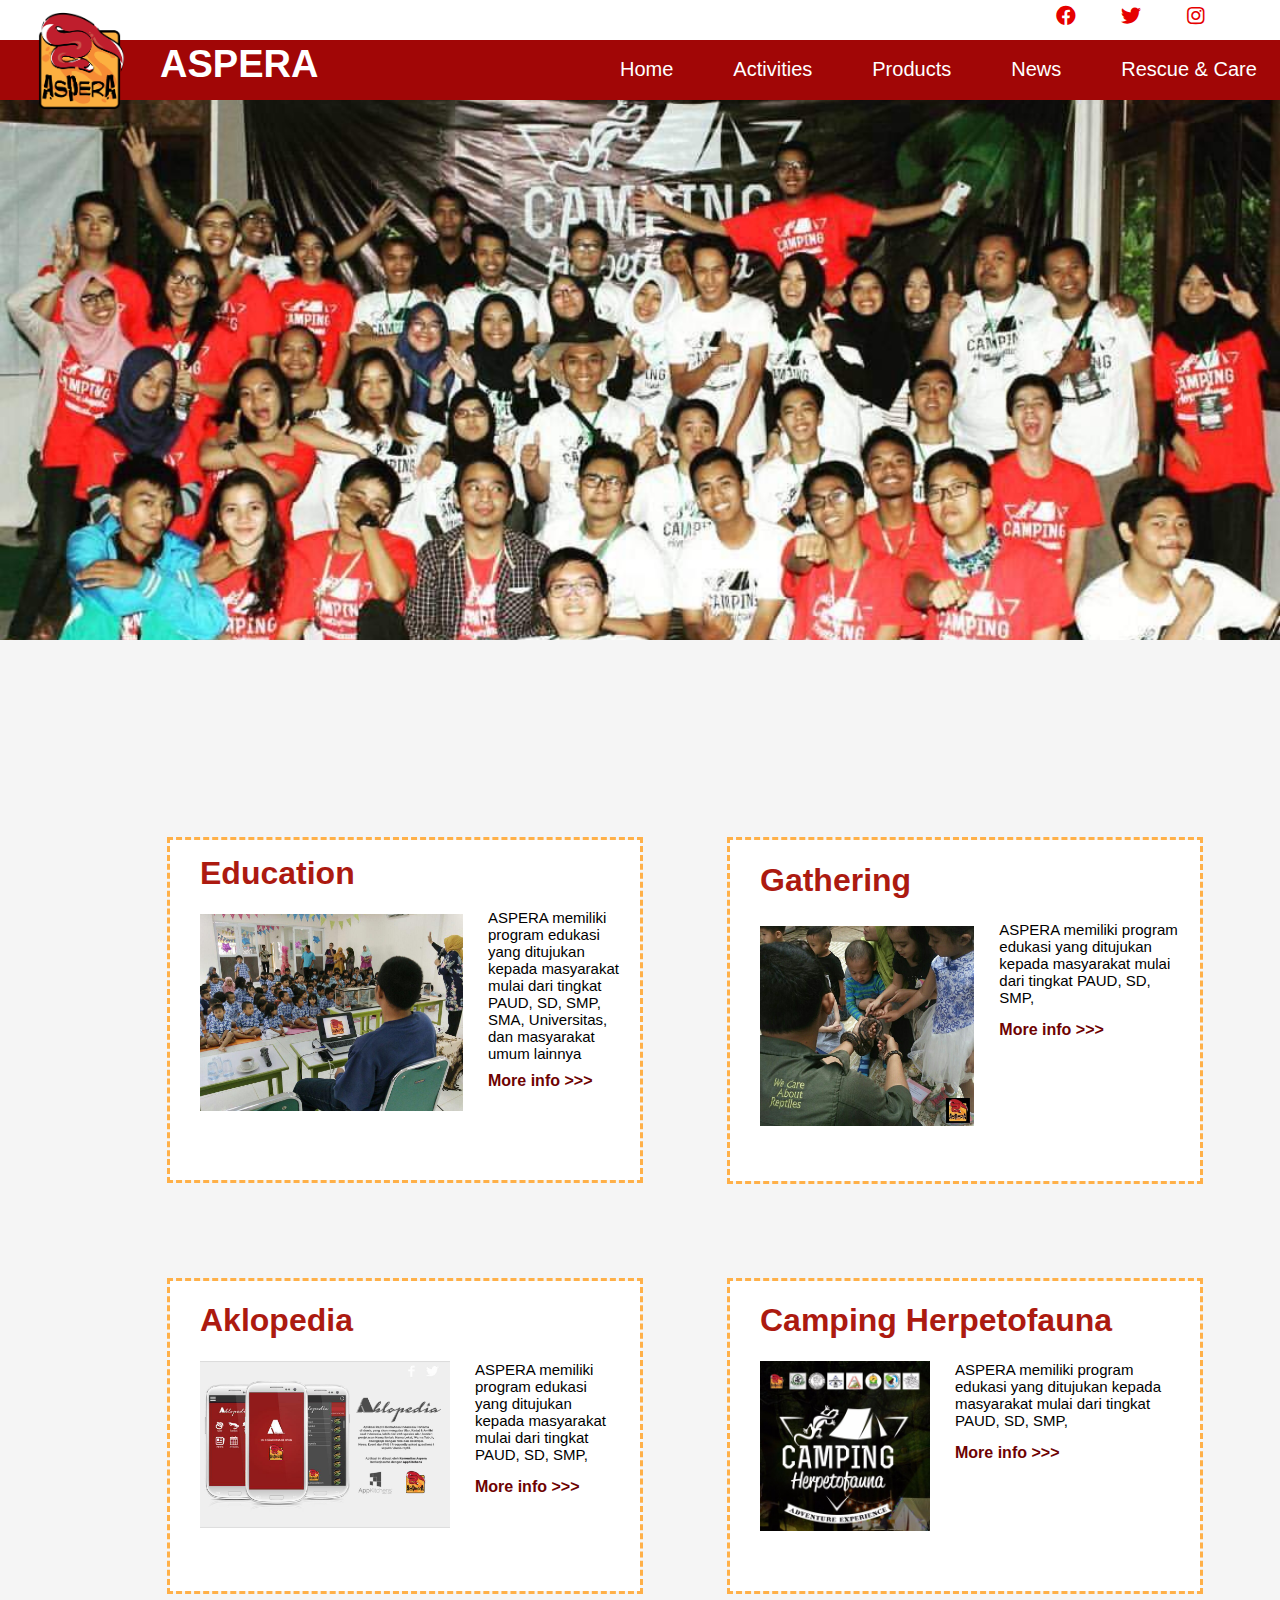
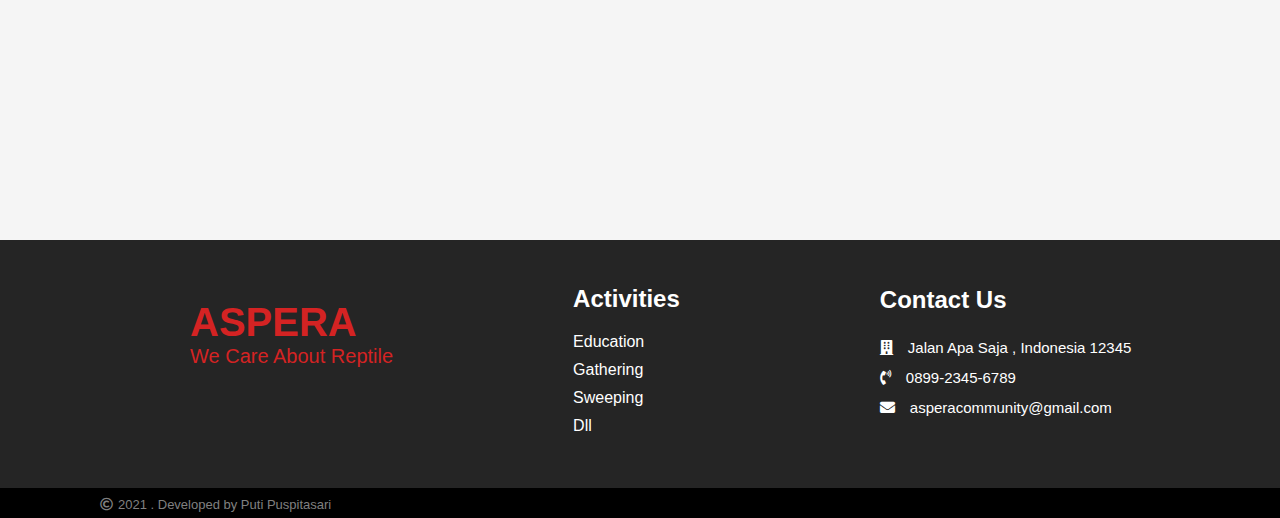
<file: aspera/index.html>
<!DOCTYPE html>
<html lang="en">
<head>
    <meta charset="UTF-8">
    <meta http-equiv="X-UA-Compatible" content="IE=edge">
    <meta name="viewport" content="width=device-width, initial-scale=1.0">
    <title>ASPERA</title>
    <link rel="stylesheet" href="stylesheet.css">
    <link rel="stylesheet" href="https://cdnjs.cloudflare.com/ajax/libs/font-awesome/5.15.2/css/all.min.css">
</head>
<body>
    <!--<div class="img-bg">
        <img src="ASPERA.png">
    </div>-->
    <div class="img-logo">
        <img src="ASPERA.png">
    </div>
    <div class="socialmedia">
        <div class="socialcontainer">
            <a class="social-media-icon facebook" href="https://id-id.facebook.com/AsperaCommunity/">
            <span class="fab fa-facebook"></span>
            </a>
            <a class="social-media-icon twitter" href="https://twitter.com/asperacommunity?lang=id">
            <span class="fab fa-twitter"></span>
            </a>
            <a class="social-media-icon instagram" href="https://www.instagram.com/aspera_community/">
            <span class="fab fa-instagram"></span>
            </a>
        </div>
    </div>
    <div class="nama">
        <h1>ASPERA</h1>
    </div>
    <div class="menu">
        <div class="menu-container">
            <div class="menu-items">
                <div class="beranda">
                    <a href="#">Home</a>
                </div>
                <div class="kegiatan">
                    <a class="drop-kegiatan" href="#">Activities</a>
                    <div class="dropdown-kegiatan">
                        <a href="#">Education</a>
                        <a href="#">Gathering</a>
                        <a href="#">Sweeping</a>
                        <a href="#">Dll</a>
                    </div>
                </div>
                <div class="produk">
                    <a class="drop-produk" href="#">Products</a>
                    <div class="dropdown-produk">
                        <a href="#">Aklopedia</a>
                    </div>
                </div>
                <div class="artikel">
                    <a href="#">News</a>
                </div>
                <div class="rcdivision">
                    <a href="/rc division/index.html">Rescue & Care</a>
                </div>
            </div>
        </div>
    </div>
    <div class="poster">
        <div class="poster-container">
        </div>
    </div>
    <div class="daftar-kegiatan">
        <div class="daftar-kegiatan-container">
            <div class="edukasi">
                <div class="edukasi-container">
                    <h1>Education</h1>
                    <img src="edukasi.jpg">
                    <p>ASPERA memiliki program edukasi yang ditujukan kepada masyarakat mulai dari tingkat PAUD, SD, SMP, SMA, Universitas, dan masyarakat umum lainnya</p>
                    <a href="#" class="moreinfo">More info >>></a>
                    </div>
                </div>
            </div>
            <div class="gathering">
                <div class="gathering-container">
                    <h1>Gathering</h1>
                    <img src="gathering.jpg">
                    <p>ASPERA memiliki program edukasi yang ditujukan kepada masyarakat mulai dari tingkat PAUD, SD, SMP, </p>
                    <a href="#" class="moreinfo">More info >>></a>
                </div>
            </div>
            <div class="aklopedia">
                <div class="aklopedia-container">
                    <h1>Aklopedia</h1>
                    <img src="aklopedia.jpg">
                    <p>ASPERA memiliki program edukasi yang ditujukan kepada masyarakat mulai dari tingkat PAUD, SD, SMP,</p>
                    <a href="#" class="moreinfo">More info >>></a>
                </div>
            </div>
            <div class="campherp">
                <div class="campherp-container">
                    <h1>Camping Herpetofauna</h1>
                    <img src="campherp1.jpg">
                    <p>ASPERA memiliki program edukasi yang ditujukan kepada masyarakat mulai dari tingkat PAUD, SD, SMP, </p>
                    <a href="#" class="moreinfo">More info >>></a>
                </div>
            </div>
        </div>
    </div>
    <div class="menu-bawah">
        <div class="aspera-bawah">
            <h1>ASPERA</h1>
            <p>We Care About Reptile</p>
        </div>
        <div class="kegiatan-bawah">
            <div class="kegiatan-bawah-container">
              <h2>Activities</h2>
              <a href="#" class="selected">Education</a>
              <a href="#" class="selected">Gathering</a>
              <a href="#" class="selected">Sweeping</a>
              <a href="#" class="selected">Dll</a>
            </div>
        </div>
        <div class="kontak-bawah">
            <h2>Contact Us</h2>
            <div class="alamat">
              <p><span class="fas fa-building"></span>Jalan Apa Saja , Indonesia 12345</p>
            </div>
            <div class="telpon">
              <p><span class="fas fa-phone-volume"></span>0899-2345-6789</p>
            </div>
            <div class="email">
              <p><span class="fas fa-envelope"></span>asperacommunity@gmail.com</p>
            </div>
        </div>
    </div>
    <div class="bottom">
        <div class="bottom-container">
            <div class="contain">
                <p><span class="far fa-copyright"></span>2021 . Developed by Puti Puspitasari</p>
            </div>
        </div>
    </div>  
</body>
</html>
</file>
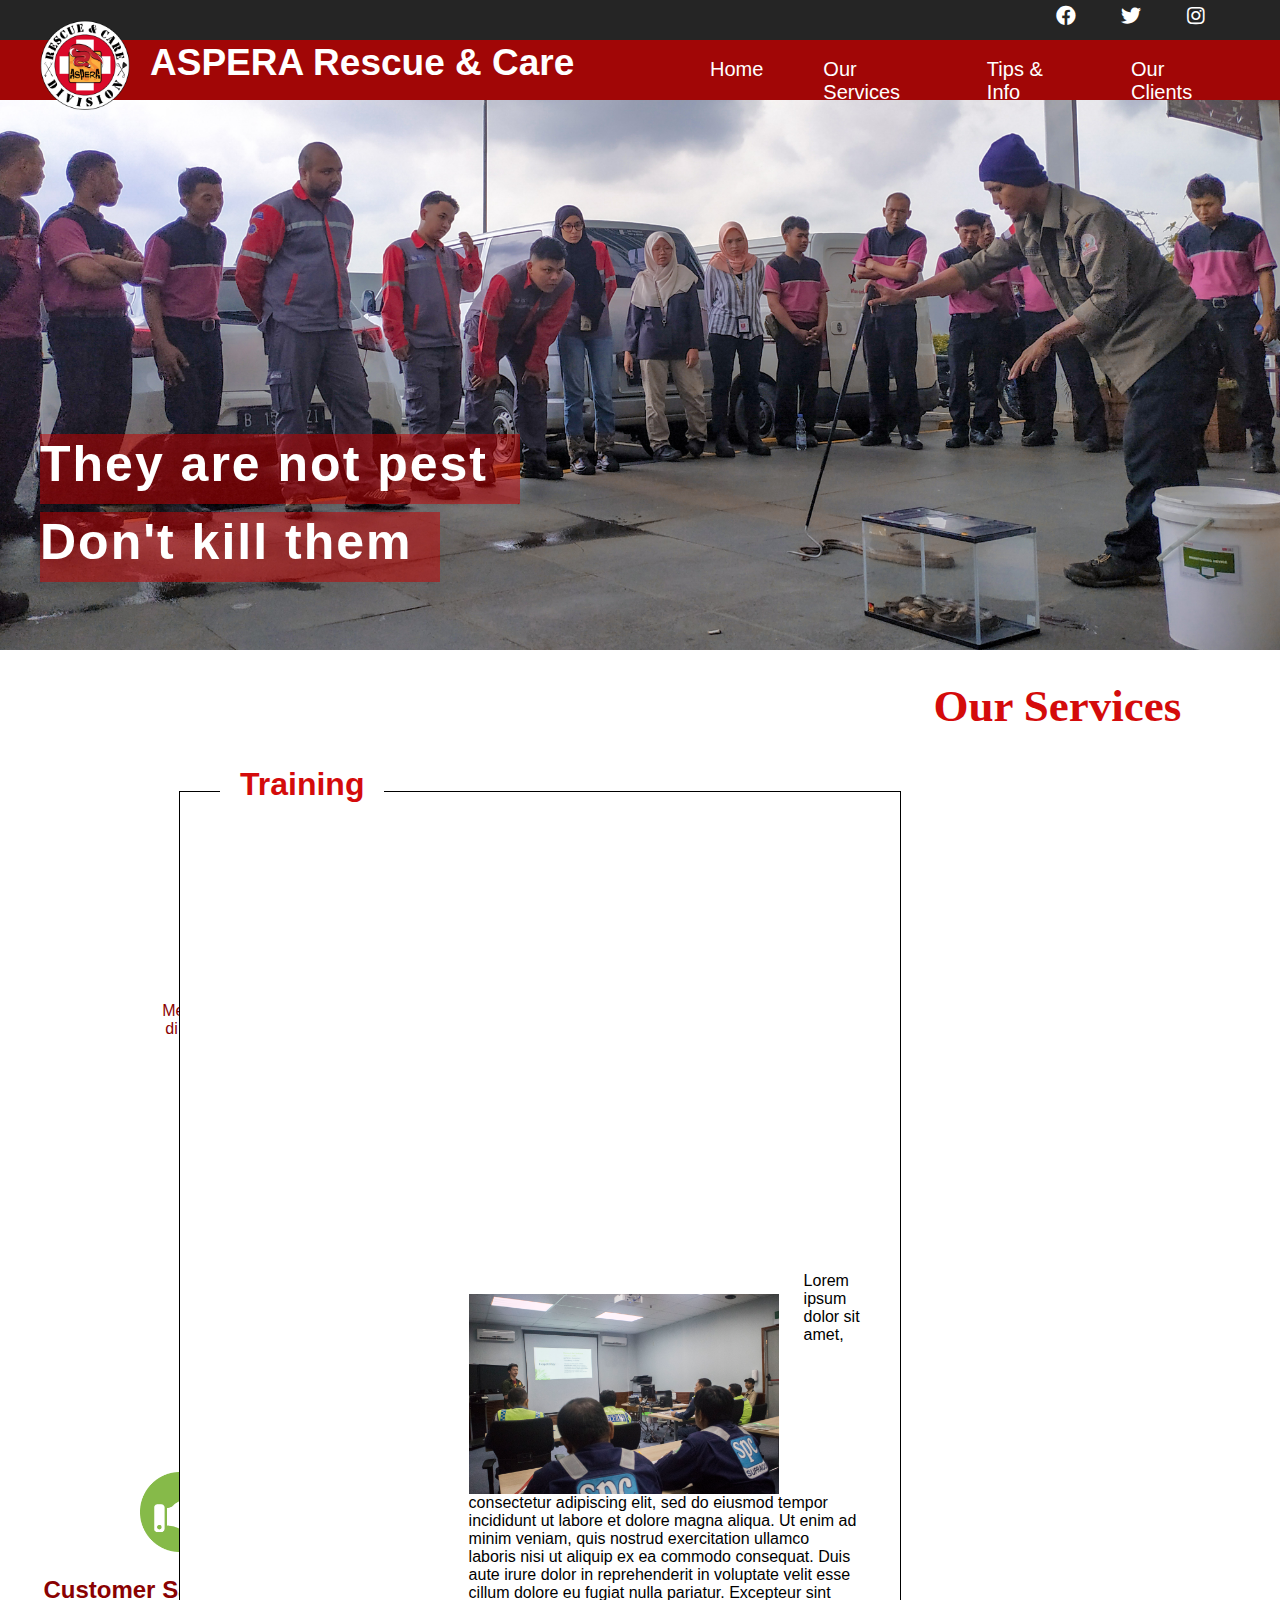
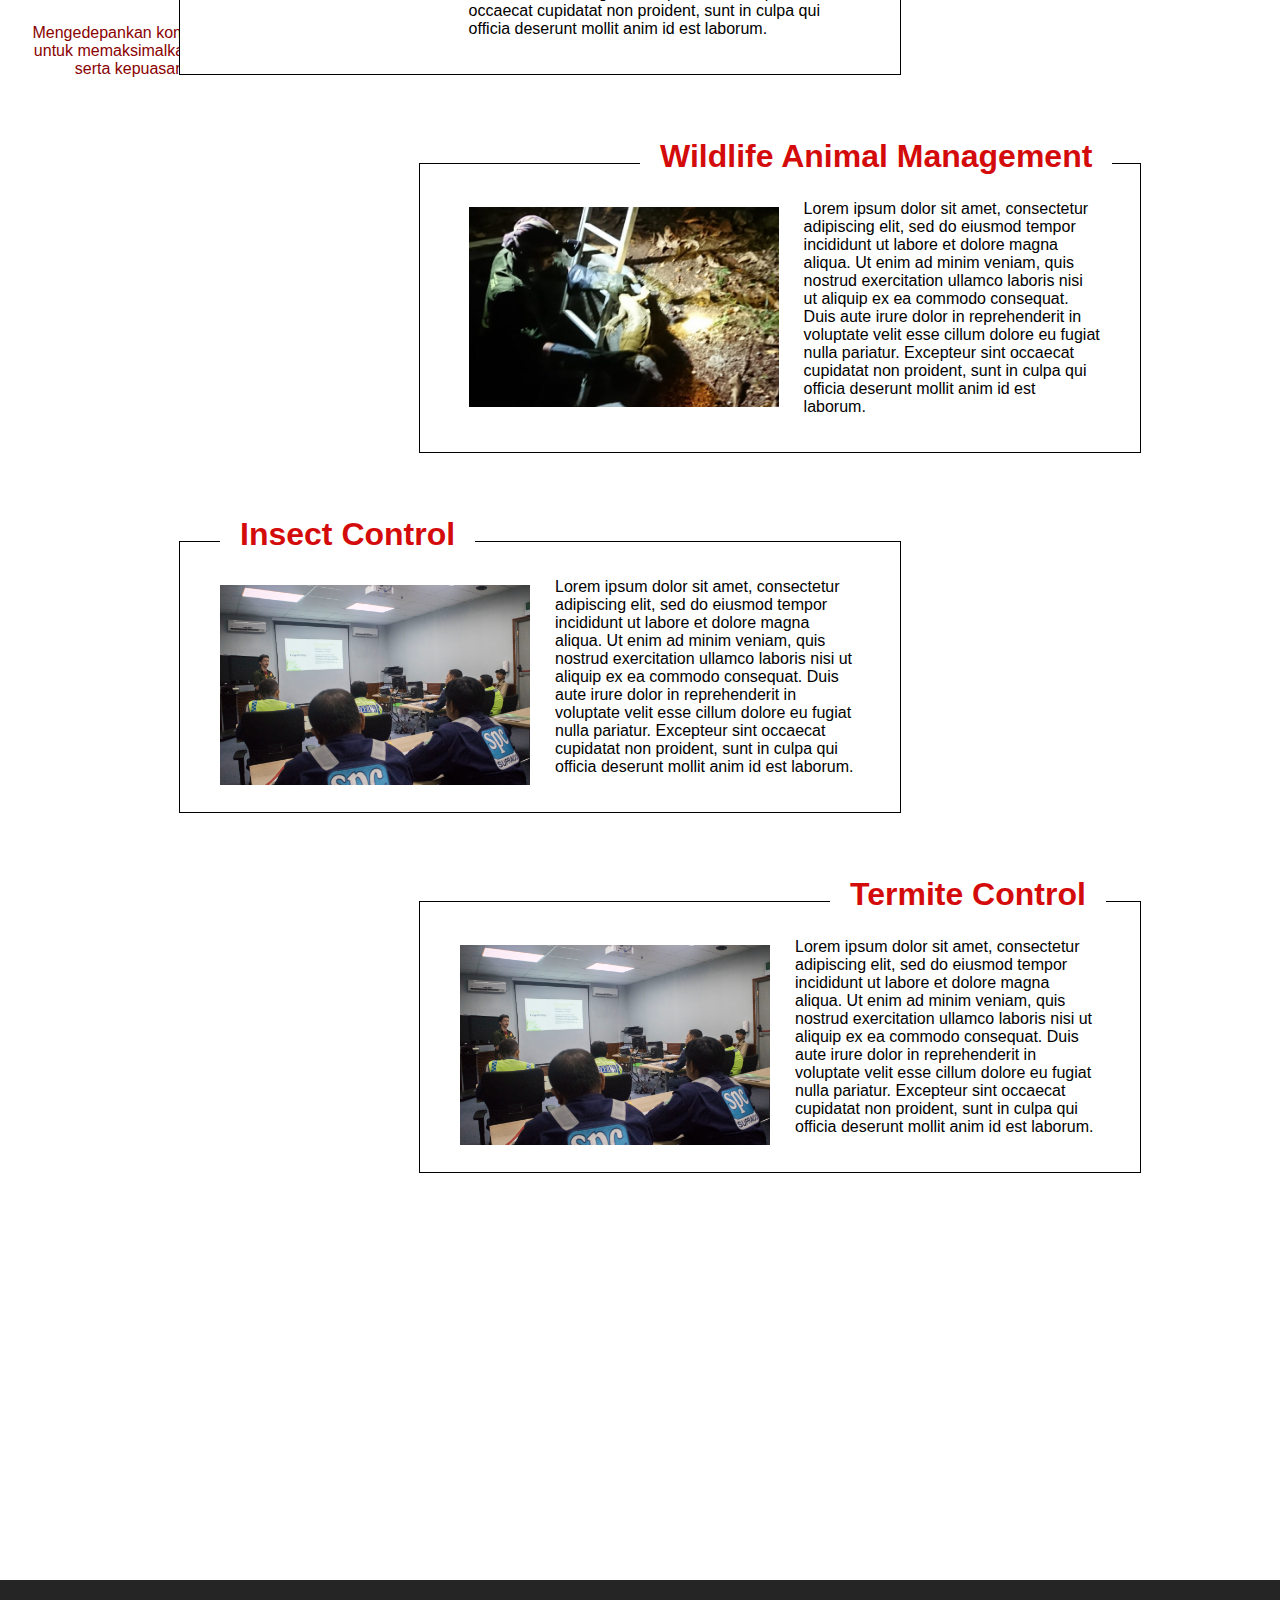
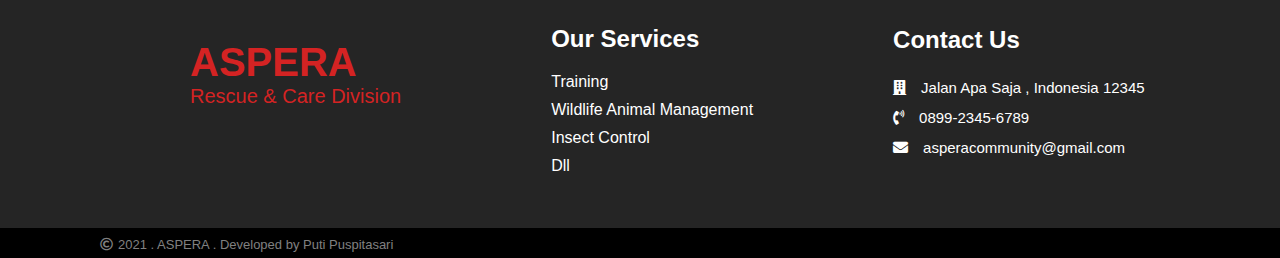
<file: rc division/index.html>
<!DOCTYPE html>
<html lang="en">
<head>
    <meta charset="UTF-8">
    <meta http-equiv="X-UA-Compatible" content="IE=edge">
    <meta name="viewport" content="width=device-width, initial-scale=1.0">
    <title>ASPERA RC Divison</title>
    <link rel="stylesheet" href="stylesheet.css">
    <link rel="stylesheet" href="https://cdnjs.cloudflare.com/ajax/libs/font-awesome/5.15.2/css/all.min.css">
</head>
<body>
    <div class="navbar">
        <div class="sosmed">
            <a class="social-media-icon facebook" href="https://id-id.facebook.com/AsperaCommunity/">
                <span class="fab fa-facebook"></span>
            </a>
            <a class="social-media-icon twitter" href="https://twitter.com/asperacommunity?lang=id">
                <span class="fab fa-twitter"></span>
            </a>
            <a class="social-media-icon instagram" href="https://www.instagram.com/aspera_community/">
                <span class="fab fa-instagram"></span>
            </a>
        </div>
    </div>
    <div class="img-logo">
        <img src="assets/RC Division 1.png">
    </div>
    <div class="nama">
        <h1>ASPERA Rescue & Care</h1>
    </div>
    <div class="menu">
        <div class="menu-container">
            <div class="menu-items">
                <div class="beranda">
                    <a href="#">Home</a>
                </div>
                <div class="services">
                    <a class="drop-services" href="#">Our Services</a>
                    <div class="dropdown-services">
                        <a href="#">Training</a>
                        <a href="#">Wildlife Animal Management</a>
                        <a href="#">Insect Control</a>
                        <a href="#">Dll</a>
                    </div>
                </div>
                <div class="tips">
                    <a class="drop-tips" href="#">Tips & Info</a>
                    <div class="dropdown-tips">
                        <a href="#">How to ...</a>
                    </div>
                </div>
                <div class="artikel">
                    <a href="#">Our Clients</a>
                </div>
            </div>
        </div>
    </div>
    <div class="poster">
        <h1>They are not pest</h1>
        <h2>Don't kill them</h2>
    </div>
    <div class="professional">
        <img class="tengah" src="assets/SDM.jpg">
        <h2>Professional Team</h2>
        <p>Memiliki team yang profesional dan ahli di bidangnya dalam menangani hewan liar.</p>
    </div>
    <div class="sop">
        <img class="tengah" src="assets/SOP.png">
        <h2>Standar Operasional</h2>
        <p>Menjalankan pekerjaan dengan Standar Operasional yang ketat agar terjamin keamanan bagi semua pihak.</p>
    </div>
    <div class="customer">
        <img class="tengah" src="assets/Satisfaction.jpg">
        <h2>Customer Satisfaction</h2>
        <p>Mengedepankan komunikasi yang baik untuk memaksimalkan efektivitas kerja serta kepuasan konsumen.</p>
     </div>
     <div class="our-services">
         <h1 class="services-h1">Our Services</h1>
         <div class="training">
            <h1>Training</h1>
            <div class="training-foto"></div>
            <p>Lorem ipsum dolor sit amet, consectetur adipiscing elit, sed do eiusmod tempor incididunt ut labore et dolore magna aliqua. Ut enim ad minim veniam, quis nostrud exercitation ullamco laboris nisi ut aliquip ex ea commodo consequat. Duis aute irure dolor in reprehenderit in voluptate velit esse cillum dolore eu fugiat nulla pariatur. Excepteur sint occaecat cupidatat non proident, sunt in culpa qui officia deserunt mollit anim id est laborum.</p>
         </div>
         <div class="management">
             <h1>Wildlife Animal Management</h1>
             <div class="management-foto"></div>
             <p>Lorem ipsum dolor sit amet, consectetur adipiscing elit, sed do eiusmod tempor incididunt ut labore et dolore magna aliqua. Ut enim ad minim veniam, quis nostrud exercitation ullamco laboris nisi ut aliquip ex ea commodo consequat. Duis aute irure dolor in reprehenderit in voluptate velit esse cillum dolore eu fugiat nulla pariatur. Excepteur sint occaecat cupidatat non proident, sunt in culpa qui officia deserunt mollit anim id est laborum.</p>
         </div>
         <div class="insect">
            <h1>Insect Control</h1>
            <div class="insect-foto"></div>
            <p>Lorem ipsum dolor sit amet, consectetur adipiscing elit, sed do eiusmod tempor incididunt ut labore et dolore magna aliqua. Ut enim ad minim veniam, quis nostrud exercitation ullamco laboris nisi ut aliquip ex ea commodo consequat. Duis aute irure dolor in reprehenderit in voluptate velit esse cillum dolore eu fugiat nulla pariatur. Excepteur sint occaecat cupidatat non proident, sunt in culpa qui officia deserunt mollit anim id est laborum.</p>          
         </div>
         <div class="termite">
            <h1>Termite Control</h1>
            <div class="termite-foto"></div>
            <p>Lorem ipsum dolor sit amet, consectetur adipiscing elit, sed do eiusmod tempor incididunt ut labore et dolore magna aliqua. Ut enim ad minim veniam, quis nostrud exercitation ullamco laboris nisi ut aliquip ex ea commodo consequat. Duis aute irure dolor in reprehenderit in voluptate velit esse cillum dolore eu fugiat nulla pariatur. Excepteur sint occaecat cupidatat non proident, sunt in culpa qui officia deserunt mollit anim id est laborum.</p>          
         </div>
     </div>
     <div class="menu-bawah">
        <div class="aspera-bawah">
            <h1>ASPERA</h1>
            <p>Rescue & Care Division</p>
        </div>
        <div class="kegiatan-bawah">
            <div class="kegiatan-bawah-container">
              <h2>Our Services</h2>
              <a href="#" class="selected">Training</a>
              <a href="#" class="selected">Wildlife Animal Management</a>
              <a href="#" class="selected">Insect Control</a>
              <a href="#" class="selected">Dll</a>
            </div>
        </div>
        <div class="kontak-bawah">
            <h2>Contact Us</h2>
            <div class="alamat">
              <p><span class="fas fa-building"></span>Jalan Apa Saja , Indonesia 12345</p>
            </div>
            <div class="telpon">
              <p><span class="fas fa-phone-volume"></span>0899-2345-6789</p>
            </div>
            <div class="email">
              <p><span class="fas fa-envelope"></span>asperacommunity@gmail.com</p>
            </div>
        </div>
    </div>
    <div class="bottom">
        <div class="bottom-container">
            <div class="contain">
                <p><span class="far fa-copyright"></span>2021 . ASPERA . Developed by Puti Puspitasari</p>
            </div>
        </div>
    </div>  
</body>
</html>
</file>
<file: aspera/stylesheet.css>
body {
    margin: 0;
    background-color: whitesmoke;
}
a {
    text-decoration: none;
}
* {
    font-family: 'Segoe UI', Tahoma, Geneva, Verdana, sans-serif;
}
/*.img-bg img {
    position: fixed;
    height: 100%;
    left: 27.5%;
    opacity: 7%;
}*/
.img-logo img {
    position: absolute;
    z-index: 6;
    height: 109px;
    left: 25px;
    top: 5.5px;
}
.nama {
    position: absolute;
    color: white;
    font-size: 19px;
    left: 160px;
    top: 18px;
    z-index: 6;
}
.socialmedia {
    background-color: white;
    height: 35px;
    text-align: right;
    padding-top: 5px;
    padding-right: 10px;
}
.facebook {
    padding-right: 40px;
    color: rgb(230, 0, 0);
    font-size: 20px;
}
.facebook:hover {
    color: rgb(100, 2, 2);
}
.twitter {
    padding-right: 40px;
    color: rgb(230, 0, 0);
    font-size: 20px;
}
.twitter:hover {
    color: rgb(100, 2, 2);
}
.instagram {
    padding-right: 65px;
    color: rgb(230, 0, 0);
    font-size: 20px;
}
.instagram:hover {
    color: rgb(100, 2, 2);
}
.menu {
    height: 60px; 
    width: 100%;
    background-color: rgb(161, 6, 6);
    position: absolute;
    z-index: 5;
}
.menu-items {
    display: flex;
    padding-top: 18px;
    padding-left: 620px;
}
.beranda a {
    color: rgb(255, 255, 255);
    padding-right: 60px;
    font-size: 20px;
    font-family:'Lucida Sans', 'Lucida Sans Regular', 'Lucida Grande', 'Lucida Sans Unicode', Geneva, Verdana, sans-serif;
}
.beranda a:hover {
    color: rgb(253, 252, 179);
}
.kegiatan a {
    color: rgb(255, 255, 255);
    font-size: 20px;
    font-family:'Lucida Sans', 'Lucida Sans Regular', 'Lucida Grande', 'Lucida Sans Unicode', Geneva, Verdana, sans-serif;
}
.kegiatan a:hover {
    color: rgb(253, 252, 179);
}   
.drop-kegiatan {
    color: white;
    border: none;
    cursor: pointer;
    padding-right: 60px;
}
.kegiatan {
    position: relative;
    display: inline-block;
    z-index: 5;
}
.dropdown-kegiatan {
    display: none;
    background-color: rgb(161, 6 , 6);
    width: 140px;
    margin-top: 15px;
    padding-bottom: 10px;
}
.dropdown-kegiatan a {
    color: rgb(255, 255, 255);
    text-decoration: none;
    display: block;
    font-size: 15px;
    padding-top: 10px;
    padding-left: 10px;
}
.kegiatan:hover .dropdown-kegiatan {
    display: block;
}
.produk a {
    color: rgb(255, 255, 255);
    font-size: 20px;
    font-family:'Lucida Sans', 'Lucida Sans Regular', 'Lucida Grande', 'Lucida Sans Unicode', Geneva, Verdana, sans-serif;
}
.produk a:hover {
    color: rgb(253, 252, 179);
}   
.drop-produk {
    color: white;
    border: none;
    cursor: pointer;
    padding-right: 60px;
}
.produk {
    position: relative;
    display: inline-block;
    z-index: 5;
}
.dropdown-produk {
    display: none;
    background-color: rgb(161, 6, 6);
    width: 140px;
    margin-top: 15px;
    padding-bottom: 10px;
}
.dropdown-produk a {
    color: rgb(255, 255, 255);
    text-decoration: none;
    display: block;
    font-size: 15px;
    padding-top: 10px;
    padding-left: 10px;
}
.produk:hover .dropdown-produk {
    display: block;
}
.artikel a {
    color: rgb(255, 255, 255);
    padding-right: 60px;
    font-size: 20px;
    font-family:'Lucida Sans', 'Lucida Sans Regular', 'Lucida Grande', 'Lucida Sans Unicode', Geneva, Verdana, sans-serif;
}
.artikel a:hover {
    color: rgb(253, 252, 179);
}
.rcdivision a {
    color: rgb(255, 255, 255);
    padding-right: 0px;
    font-size: 20px;
    font-family:'Lucida Sans', 'Lucida Sans Regular', 'Lucida Grande', 'Lucida Sans Unicode', Geneva, Verdana, sans-serif;
}
.rcdivision a:hover {
    color: rgb(253, 252, 179);
}
.poster-container {
    height: 550px;
    background-image: url(campherp.jpg);
    background-position: center 821px;
    background-size: cover;
    position: relative;
    top: 50px;
}
.daftar-kegiatan {
    margin-top: 250px;
    height: 1000px;
    background-color: whitesmoke;
}
.edukasi-container {
    width: 420px;
    height: 320px;
    margin-left: 170px;
    padding-left: 30px;
    padding-right: 20px;
    padding-bottom: 20px;
    outline-style: dashed;
    outline-color: rgb(255, 176, 72);
    background-color: rgb(255, 255, 255);
    float: left;
}
.edukasi-container h1 {
    text-align: left;
    color: rgb(172, 26, 16);
    margin: 0px;
    padding-top: 15px;
}
.edukasi-container img {
    width: 263px;
    float: left;
    padding-right: 25px;
    padding-top: 22px;
}
.edukasi-container p {
    margin: 0px;
    padding-top: 17px;
    padding-bottom: 10px;
    font-size: 15px;
}
.moreinfo {
    color: rgb(110, 2, 2);
    font-weight: bold;
}
.moreinfo:hover {
    opacity: 70%;
}
.gathering-container {
    width: 420px;
    height: 310px;
    margin-left: 90px;
    padding-left: 30px;
    padding-top: 1px;
    padding-right: 20px;
    padding-bottom: 30px;
    outline-style:dashed;
    outline-color: rgb(255, 176, 72);
    background-color: rgb(255, 255, 255);
    float: left;
}
.gathering-container h1 {
    text-align: left;
    color: rgb(172, 26, 16);
}
.gathering-container img {
    padding-top: 5px;
    height: 200px;
    float: left; 
    padding-right: 25px;
}
.gathering-container p {
    font-size: 15px;
}
.aklopedia-container {
    width: 420px;
    height: 280px;
    margin-top: 100px;
    margin-left: 170px;
    padding-left: 30px;
    padding-right: 20px;
    padding-bottom: 30px;
    outline-style: dashed;
    outline-color: rgb(255, 176, 72);
    background-color: rgb(255, 255, 255);
    float: left;
}
.aklopedia-container h1 {
    text-align: left;
    color: rgb(172, 26, 16);
}
.aklopedia-container img {
    width: 250px;
    float: left;
    padding-right: 25px;
}
.aklopedia-container p {
    font-size: 15px;
}
.campherp-container {
    width: 420px;
    height: 280px;
    margin-top: 100px;
    margin-left: 90px;
    padding-left: 30px;
    padding-right: 20px;
    padding-bottom: 30px;
    outline-style:dashed;
    outline-color: rgb(255, 176, 72);
    background-color: rgb(255, 255, 255);
    float: left;
}
.campherp-container h1 {
    text-align: left;
    color: rgb(172, 26, 16);
}
.campherp-container img {
    height: 170px;
    float: left; 
    padding-right: 25px;
}
.campherp-container p {
    font-size: 15px;
}
.menu-bawah {
    background-color: rgb(37, 37, 37);
    padding-left: 100px;
    display: flex;
    color: white;
    height: 250px;
}
.aspera-bawah {
    padding-left: 90px;
}
.aspera-bawah h1 {
    margin-top: 60px;
    margin-bottom: 0px;
    color: rgb(212, 35, 35);
    font-size: 40px;
}
.aspera-bawah p {
    margin-top: 0px;
    font-weight: 500;
    font-size: 20px;
    color: rgb(212, 35, 35);
}
.kegiatan-bawah {
    padding-left: 180px;
    padding-top: 25px;
}
.selected {
    display: list-item;
    list-style: none;
    color: white;
    padding-bottom: 10px;
}
.selected:hover {
    color: rgb(194, 12, 12);
}
.kontak-bawah {
    padding-left: 200px;
    padding-top: 40px;
    line-height: 0;
}
.kontak-bawah h2 {
    padding-bottom: 20px;
}
.kontak-bawah p {
    font-size: 15px;
}
.fas {
    padding-right: 15px;
}
.bottom-container {
    background-color: rgb(0, 0, 0);
    height: 30px;
    margin-top: -15px;
}
.contain p{
    font-size: 13px;
    padding-left: 100px;
    padding-top: 8.5px;
    color:grey;
    font-family: sans-serif;
}
.far {
    padding-right: 5px;
}
</file>
<file: rc division/stylesheet.css>
body {
    margin: 0;
    background-color: rgb(255, 255, 255);
}
a {
    text-decoration: none;
}
* {
    font-family: 'Segoe UI', Tahoma, Geneva, Verdana, sans-serif;
}
.sosmed {
    background-color: rgb(37, 37, 37);
    height: 35px;
    text-align: right;
    padding-top: 5px;
    padding-right: 10px;
}
.facebook {
    padding-right: 40px;
    color: rgb(255, 255, 255);
    font-size: 20px;
}
.facebook:hover {
    color: rgb(255, 0, 0);
}
.twitter {
    padding-right: 40px;
    color: rgb(255, 255, 255);
    font-size: 20px;
}
.twitter:hover {
    color: rgb(255, 0, 0);
}
.instagram {
    padding-right: 65px;
    color: rgb(255, 255, 255);
    font-size: 20px;
}
.instagram:hover {
    color: rgb(255, 0, 0);
}
.img-logo img {
    position: absolute;
    z-index: 6;
    height: 90px;
    left: 40px;
    top: 20px;
}
.nama {
    position: absolute;
    color: white;
    font-size: 18.5px;
    left: 150px;
    top: 17px;
    z-index: 6;
}
.menu {
    height: 60px; 
    width: 100%;
    background-color: rgb(161, 6, 6);
    position: absolute;
    z-index: 5;
}
.menu-items {
    display: flex;
    padding-top: 18px;
    padding-left: 710px;
}
.beranda a {
    color: rgb(255, 255, 255);
    padding-right: 60px;
    font-size: 20px;
    font-family:'Lucida Sans', 'Lucida Sans Regular', 'Lucida Grande', 'Lucida Sans Unicode', Geneva, Verdana, sans-serif;
}
.beranda a:hover {
    color: rgb(253, 252, 179);
}
.services a {
    color: rgb(255, 255, 255);
    font-size: 20px;
    font-family:'Lucida Sans', 'Lucida Sans Regular', 'Lucida Grande', 'Lucida Sans Unicode', Geneva, Verdana, sans-serif;
}
.services a:hover {
    color: rgb(253, 252, 179);
}   
.drop-services {
    color: white;
    border: none;
    cursor: pointer;
    padding-right: 60px;
}
.services {
    position: relative;
    display: inline-block;
    z-index: 5;
}
.dropdown-services {
    display: none;
    background-color: rgb(161, 6 , 6);
    width: 180px;
    margin-top: 15px;
    padding-bottom: 10px;
}
.dropdown-services a {
    color: rgb(255, 255, 255);
    text-decoration: none;
    display: block;
    font-size: 15px;
    padding-top: 10px;
    padding-left: 10px;
}
.services:hover .dropdown-services {
    display: block;
}
.tips a {
    color: rgb(255, 255, 255);
    font-size: 20px;
    font-family:'Lucida Sans', 'Lucida Sans Regular', 'Lucida Grande', 'Lucida Sans Unicode', Geneva, Verdana, sans-serif;
}
.tips a:hover {
    color: rgb(253, 252, 179);
}   
.drop-tips {
    color: white;
    border: none;
    cursor: pointer;
    padding-right: 60px;
}
.tips {
    position: relative;
    display: inline-block;
    z-index: 5;
}
.dropdown-tips {
    display: none;
    background-color: rgb(161, 6, 6);
    width: 160px;
    margin-top: 15px;
    padding-bottom: 10px;
}
.dropdown-tips a {
    color: rgb(255, 255, 255);
    text-decoration: none;
    display: block;
    font-size: 15px;
    padding-top: 10px;
    padding-left: 10px;
}
.tips:hover .dropdown-tips {
    display: block;
}
.artikel a {
    color: rgb(255, 255, 255);
    padding-right: 60px;
    font-size: 20px;
    font-family:'Lucida Sans', 'Lucida Sans Regular', 'Lucida Grande', 'Lucida Sans Unicode', Geneva, Verdana, sans-serif;
}
.artikel a:hover {
    color: rgb(253, 252, 179);
}
.poster {
    background-image: url(assets/headline5.jpg);
    height: 550px;
    background-size: cover;
    background-position: center 550px;
    margin-top: 60px;
}
.poster h1 {
    font-size: 50px;
    letter-spacing: 2px;
    line-height: 30px;
    color: white;
    text-align: left;
    font-style: normal;
    width: 480px;
    background-color: rgba(204, 0, 0, 0.5);
    height: 55px;
    margin-left: 40px;
    padding-top: 15px;
    position: absolute;
    top: 400px;
}
.poster h2 {
    font-size: 50px;
    letter-spacing: 2px;
    line-height: 30px;
    color: white;
    text-align: left;
    font-style: normal;
    width: 400px;
    background-color: rgba(204, 0, 0, 0.5);
    height: 55px;
    margin-left: 40px;
    padding-top: 15px;
    position: absolute;
    top: 470px;
}
.professional {
    width: 22%;
    float: left;
    padding-top: 200px;
    padding-bottom: 200px;
    background-color: rgb(255, 255, 255);
    padding-left: 161.5px;
    padding-right: 40px;
}
.professional img {
    height: 80px;
    width: 80px;
    margin-left: 110px;
}
.professional h2 {
    text-align: center;
    color: rgb(138, 2, 2);
}
.professional p {
    text-align: center;
    color: rgb(138, 2, 2);
}
.sop {
    width: 22%;
    float: left;
    padding-top: 200px;
    padding-bottom: 200px;
    background-color: rgb(255, 255, 255);
    padding-left: 30px;
    padding-right: 40px;
}
.sop img {
    height: 80px;
    width: 80px; 
    margin-left: 110px;   
}
.sop h2 {
    text-align: center;
    color: rgb(138, 2, 2);
}
.sop p {
    text-align: center;
    color: rgb(138, 2, 2);
}
.customer {
    width: 22%;
    float: left;
    padding-top: 200px;
    padding-bottom: 200px;
    background-color: rgb(255, 255, 255);
    padding-left: 30px;
    padding-right: 157px;
}
.customer img {
    height: 80px;
    width: 80px;
    margin-left: 110px;
}
.customer h2 {
    text-align: center;
    color: rgb(138, 2, 2);
}
.customer p {
    text-align: center;
    color: rgb(138, 2, 2);
}
.our-services {
    width: 100%;
    height: 2500px;
    background-color: rgb(255, 255, 255);
}
.services-h1 {
    text-align: center;
    margin-bottom: 60px;
    font-size: 45px;
    color: rgb(212, 11, 11);
    font-family:'Trebuchet MS';
}
.training {
    background-color: rgb(255, 255, 255);
    outline-style: solid;
    width: 50%;
    outline-width: thin;
    margin-left: 180px;
    padding-bottom: 20px;
    padding-right: 40px;
    padding-left: 40px;
    padding-top: 20px;
    position: relative;
}
.training-foto {
    width: 310px;
    height: 200px;
    float: left;
    background-image: url(assets/training.jpg);
    background-position: center;
    background-size: cover;
    margin-right: 25px;
    margin-top: 22.5px;
}
.training h1 {
    position: absolute;
    top: -48px;
    background-color: white;
    padding-left: 20px;
    padding-right: 20px;
    color: rgb(212, 11, 11);
}
.management {
    background-color: rgb(255, 255, 255);
    outline-style: solid;
    width: 50%;
    outline-width: thin;
    margin-left: 420px;
    margin-top: 90px;
    padding-bottom: 20px;
    padding-right: 40px;
    padding-left: 40px;
    padding-top: 20px;
    position: relative;
}
.management-foto {
    width: 310px;
    height: 200px;
    float: left;
    background-image: url(assets/inspection.jpeg);
    background-position: center 308px;
    background-size: cover;
    margin-right: 25px;
    margin-top: 22.5px;
}
.management h1 {
    position: absolute;
    top: -48px;
    background-color: white;
    margin-left: 180px;
    padding-left: 20px;
    padding-right: 20px;
    color: rgb(212, 11, 11);
}
.insect {
    background-color: rgb(255, 255, 255);
    outline-style: solid;
    width: 50%;
    outline-width: thin;
    margin-left: 180px;
    margin-top: 90px;
    padding-bottom: 20px;
    padding-right: 40px;
    padding-left: 40px;
    padding-top: 20px;
    position: relative;
}
.insect-foto {
    width: 310px;
    height: 200px;
    float: left;
    background-image: url(assets/training.jpg);
    background-position: center;
    background-size: cover;
    margin-right: 25px;
    margin-top: 22.5px;
}
.insect h1 {
    position: absolute;
    top: -48px;
    background-color: white;
    padding-left: 20px;
    padding-right: 20px;
    color: rgb(212, 11, 11);
}
.termite {
    background-color: rgb(255, 255, 255);
    outline-style: solid;
    width: 50%;
    outline-width: thin;
    margin-left: 420px;
    margin-top: 90px;
    padding-bottom: 20px;
    padding-right: 40px;
    padding-left: 40px;
    padding-top: 20px;
    position: relative;
}
.termite-foto {
    width: 310px;
    height: 200px;
    float: left;
    background-image: url(assets/training.jpg);
    background-position: center;
    background-size: cover;
    margin-right: 25px;
    margin-top: 22.5px;
}
.termite h1 {
    position: absolute;
    top: -48px;
    background-color: white;
    margin-left: 370px;
    padding-left: 20px;
    padding-right: 20px;
    color: rgb(212, 11, 11);
}
.menu-bawah {
    background-color: rgb(37, 37, 37);
    display: flex;
    color: white;
    height: 250px;
    width: 100%;
}
.aspera-bawah {
    padding-left: 190px;
}
.aspera-bawah h1 {
    margin-top: 60px;
    margin-bottom: 0px;
    color: rgb(212, 35, 35);
    font-size: 40px;
}
.aspera-bawah p {
    margin-top: 0px;
    font-weight: 500;
    font-size: 20px;
    color: rgb(212, 35, 35);
}
.kegiatan-bawah {
    padding-left: 150px;
    padding-top: 25px;
}
.selected {
    display: list-item;
    list-style: none;
    color: white;
    padding-bottom: 10px;
}
.selected:hover {
    color: rgb(194, 12, 12);
}
.kontak-bawah {
    padding-left: 140px;
    padding-top: 40px;
    line-height: 0;
}
.kontak-bawah h2 {
    padding-bottom: 20px;
}
.kontak-bawah p {
    font-size: 15px;
}
.fas {
    padding-right: 15px;
}
.bottom-container {
    background-color: rgb(0, 0, 0);
    height: 30px;
    margin-top: -15px;
}
.contain p{
    font-size: 13px;
    padding-left: 100px;
    padding-top: 8.5px;
    color:grey;
    font-family: sans-serif;
}
.far {
    padding-right: 5px;
}
</file>
